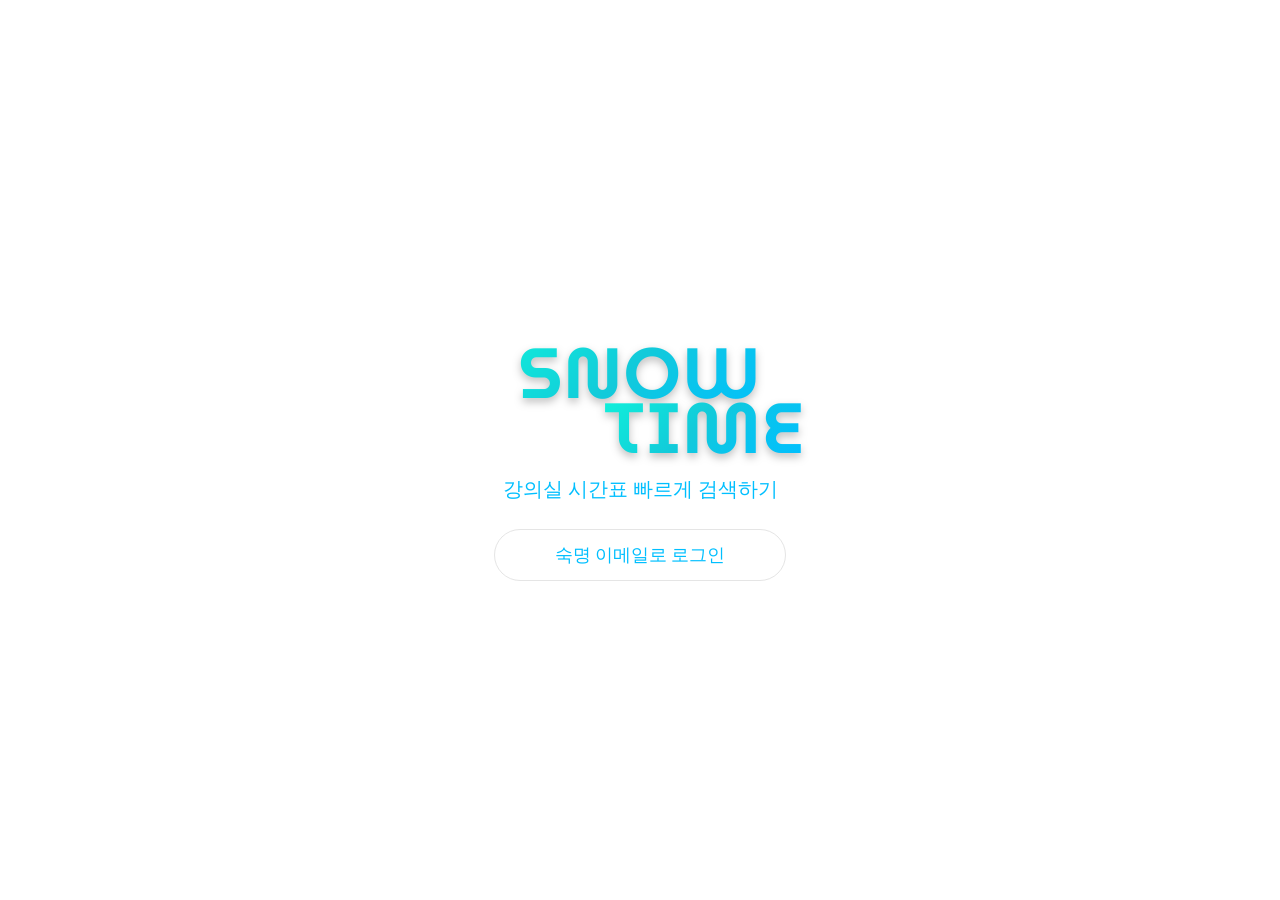
<file: index.html>
<!DOCTYPE html>
<html lang="ko">
<head>
  <meta charset="UTF-8">
  <meta name="viewport" content="width=device-width, initial-scale=1.0">
  <title>SNOWTIME</title>
  <link rel="stylesheet" href="./css/main.css">
</head>
<body>
  <!-- 로딩 화면 -->
  <div id="loading" class="hidden">
    <div class="container text-center">
      <p class="text-ord">로딩 중...</p>
    </div>
  </div>

  <!-- 앱 컨테이너 - 여기에 동적으로 화면이 로드됩니다 --> <!-- 수정: 앱 컨테이너 추가 -->
  <div id="app">
    <!-- 초기 화면은 main.js에서 동적으로 로드됩니다 -->
  </div>

  <script type="module" src="./js/main.js"></script>
</body>
</html>
</file>
<file: css/main.css>
/* 모든 스타일 파일들을 import - 상대 경로 수정 */
@import url('../assets/css/reset.css');
@import url('../assets/css/variables.css');
@import url('../assets/css/typography.css');
@import url('../assets/css/components.css');
@import url('../assets/css/utilities.css');

body {
  min-height: 100vh;
  display: flex;
  align-items: center;
  justify-content: center;
}

.container {
  max-width: 1200px;
  padding: 0 var(--space-4);
  text-align: center;
}

.section {
  padding: var(--space-16) 0;
}

.logo-indent {
  margin-left: 130px;
  margin-top: -5px;
}

.text-logo {
  font-family: var(--font-logo);
  font-size: var(--text-logo-size);
  font-weight: var(--font-semibold);
  line-height: var(--leading-logo);
  letter-spacing: var(--tracking-logo);
  background: var(--color01);
  -webkit-background-clip: text;
  -webkit-text-fill-color: transparent;
  background-clip: text;
  color: transparent;
  filter: drop-shadow(var(--effect01-drop));
}

/* 반응형 컨테이너 */
@media (max-width: 640px) {
  .container {
    padding: 0 var(--space-2);
  }
  
  .section {
    padding: var(--space-8) 0;
  }
}
</file>
